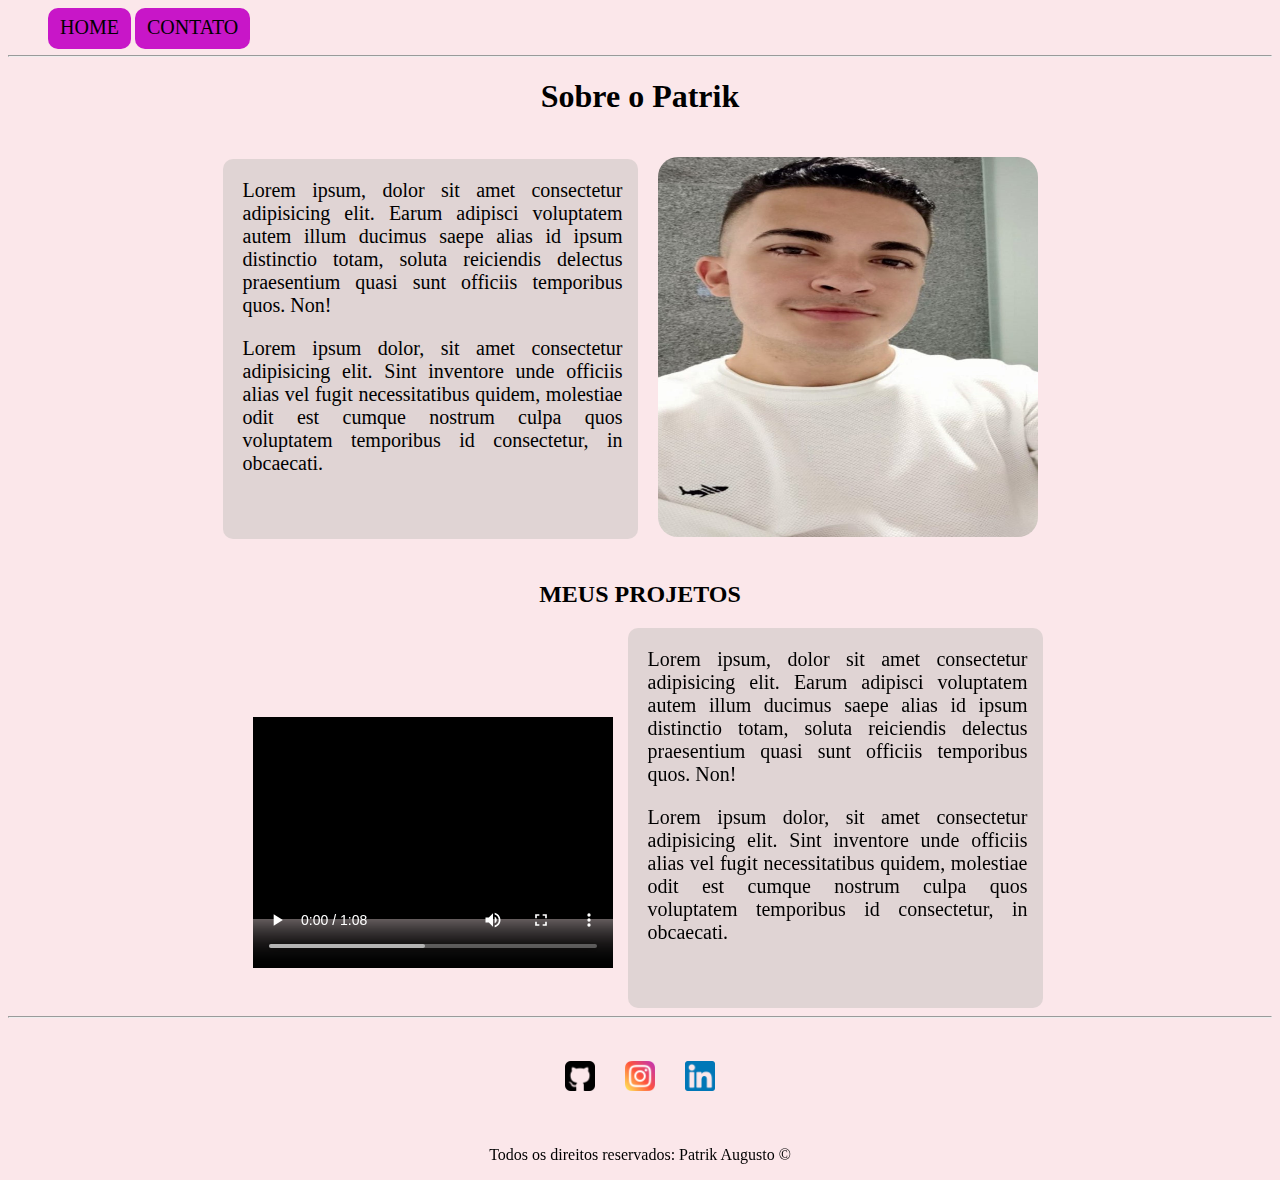
<file: index.html>
<!DOCTYPE html>
<html lang="pt-br">
<head>
    <meta charset="UTF-8">
    <meta http-equiv="X-UA-Compatible" content="IE=edge">
    <meta name="viewport" content="width=device-width, initial-scale=1.0">
    <link rel="stylesheet" href="assets/style.css">
    <title>Portfólio</title>
</head>
<body>
    <div id="menu">
        <ul>
            <li><a href="index.html">HOME</a></li>
            <li><a href="contato.html">CONTATO</a></li>
        </ul>
    </div>
    <hr>
    <h1 class="center">Sobre o Patrik</h1>
    <div class="container">
    <div class="p-30 p-form fundo">
    <p>
        Lorem ipsum, dolor sit amet consectetur adipisicing elit. 
        Earum adipisci voluptatem autem illum ducimus saepe alias
         id ipsum distinctio totam, soluta reiciendis delectus 
         praesentium quasi sunt officiis temporibus quos. Non!
    </p>
    <p>
        Lorem ipsum dolor, sit amet consectetur adipisicing elit.
         Sint inventore unde officiis alias vel fugit necessitatibus 
         quidem, molestiae odit est cumque nostrum culpa quos voluptatem
          temporibus id consectetur, in obcaecati.
    </p>
    </div>      
    <div>
    <img class="bd-50 p-20" src="assets/cadastro.jpg" alt="foto do criador da pagina">
    </div>
</div>
    <div>
        <h2 class="center">
            MEUS PROJETOS
        </h2>
    </div>
    <div class="container">
        <div class="pd-15">
            <video width="360" height="300" controls>
                <source src="assets/zoom_0.mp4" type="video/mp4">
              </video>
            </div>
        <div class="p-30 p-form fundo">
        <p>
            Lorem ipsum, dolor sit amet consectetur adipisicing elit. 
            Earum adipisci voluptatem autem illum ducimus saepe alias
             id ipsum distinctio totam, soluta reiciendis delectus 
             praesentium quasi sunt officiis temporibus quos. Non!
        </p>
        <p>
            Lorem ipsum dolor, sit amet consectetur adipisicing elit.
             Sint inventore unde officiis alias vel fugit necessitatibus 
             quidem, molestiae odit est cumque nostrum culpa quos voluptatem
              temporibus id consectetur, in obcaecati.
        </p>
        </div>      
    </div>
        <hr>
        <div class="container p-20" >
            <a href="https://github.com/" target="_blank"><img class="tm" src="assets/github.png" alt="icone do github"></a>
            <a href="https://www.instagram.com/" target="_blank"><img class="tm" src="assets/instagram.png" alt="icone do instagram"></a>
            <a href="https://www.linkedin.com/" target="_blank"><img class="tm" src="assets/linkedin.png" alt="icone do linkedin"></a>
        </div>
        <footer class="center">
           <p> Todos os direitos reservados: Patrik Augusto &copy;</p>
        </footer>
</body>
</html>
</file>
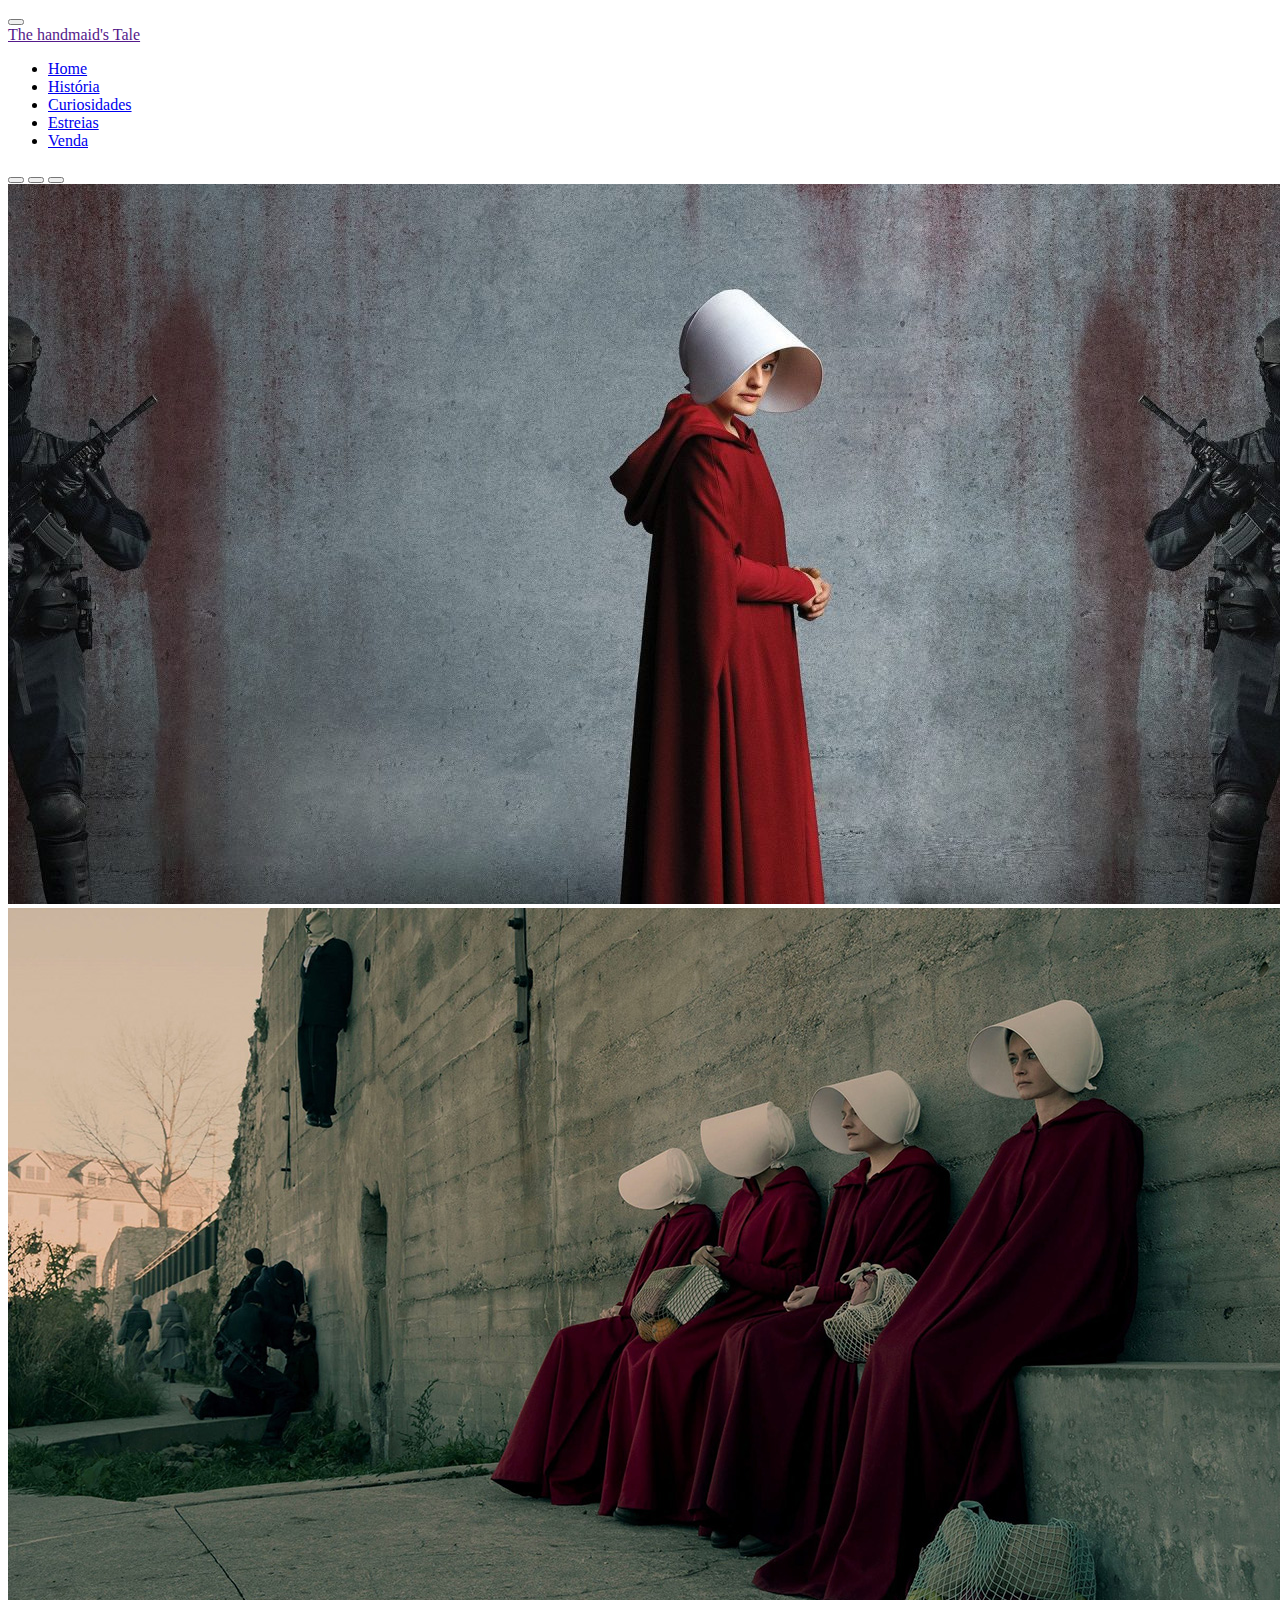
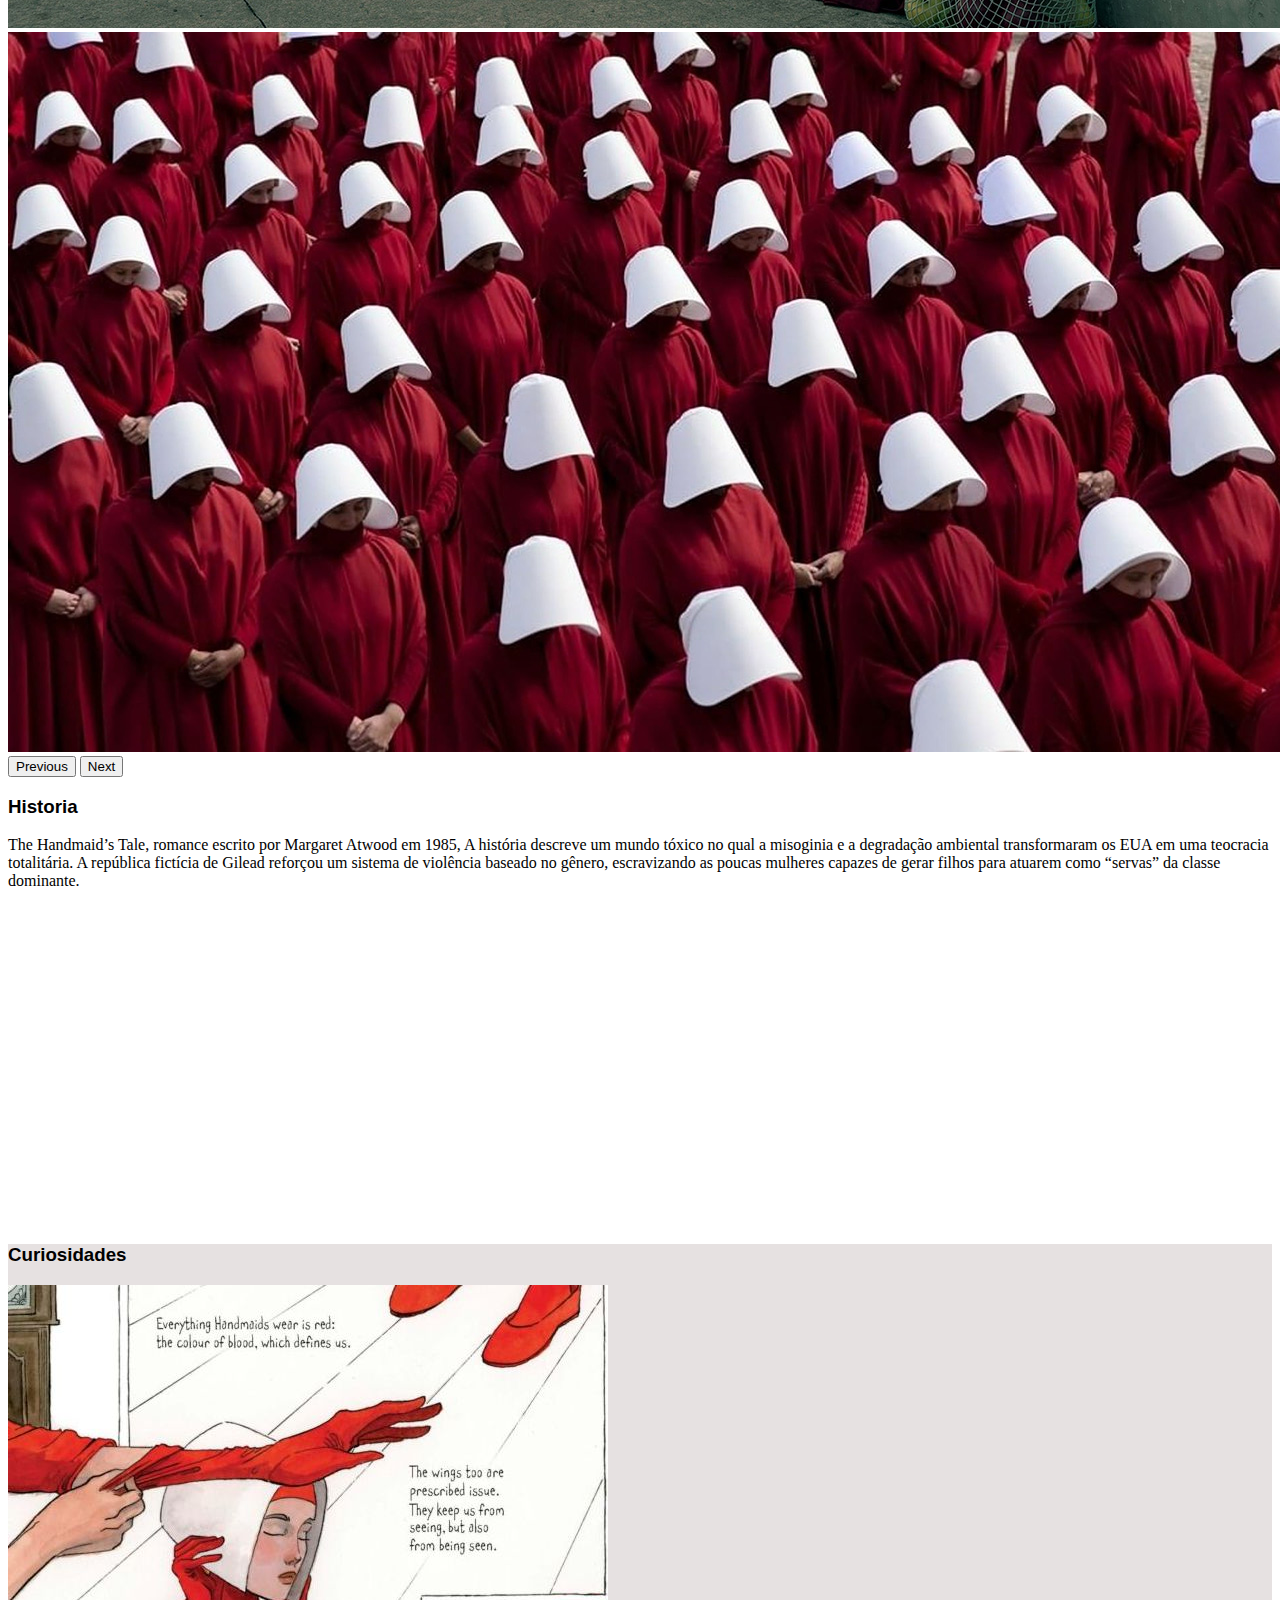
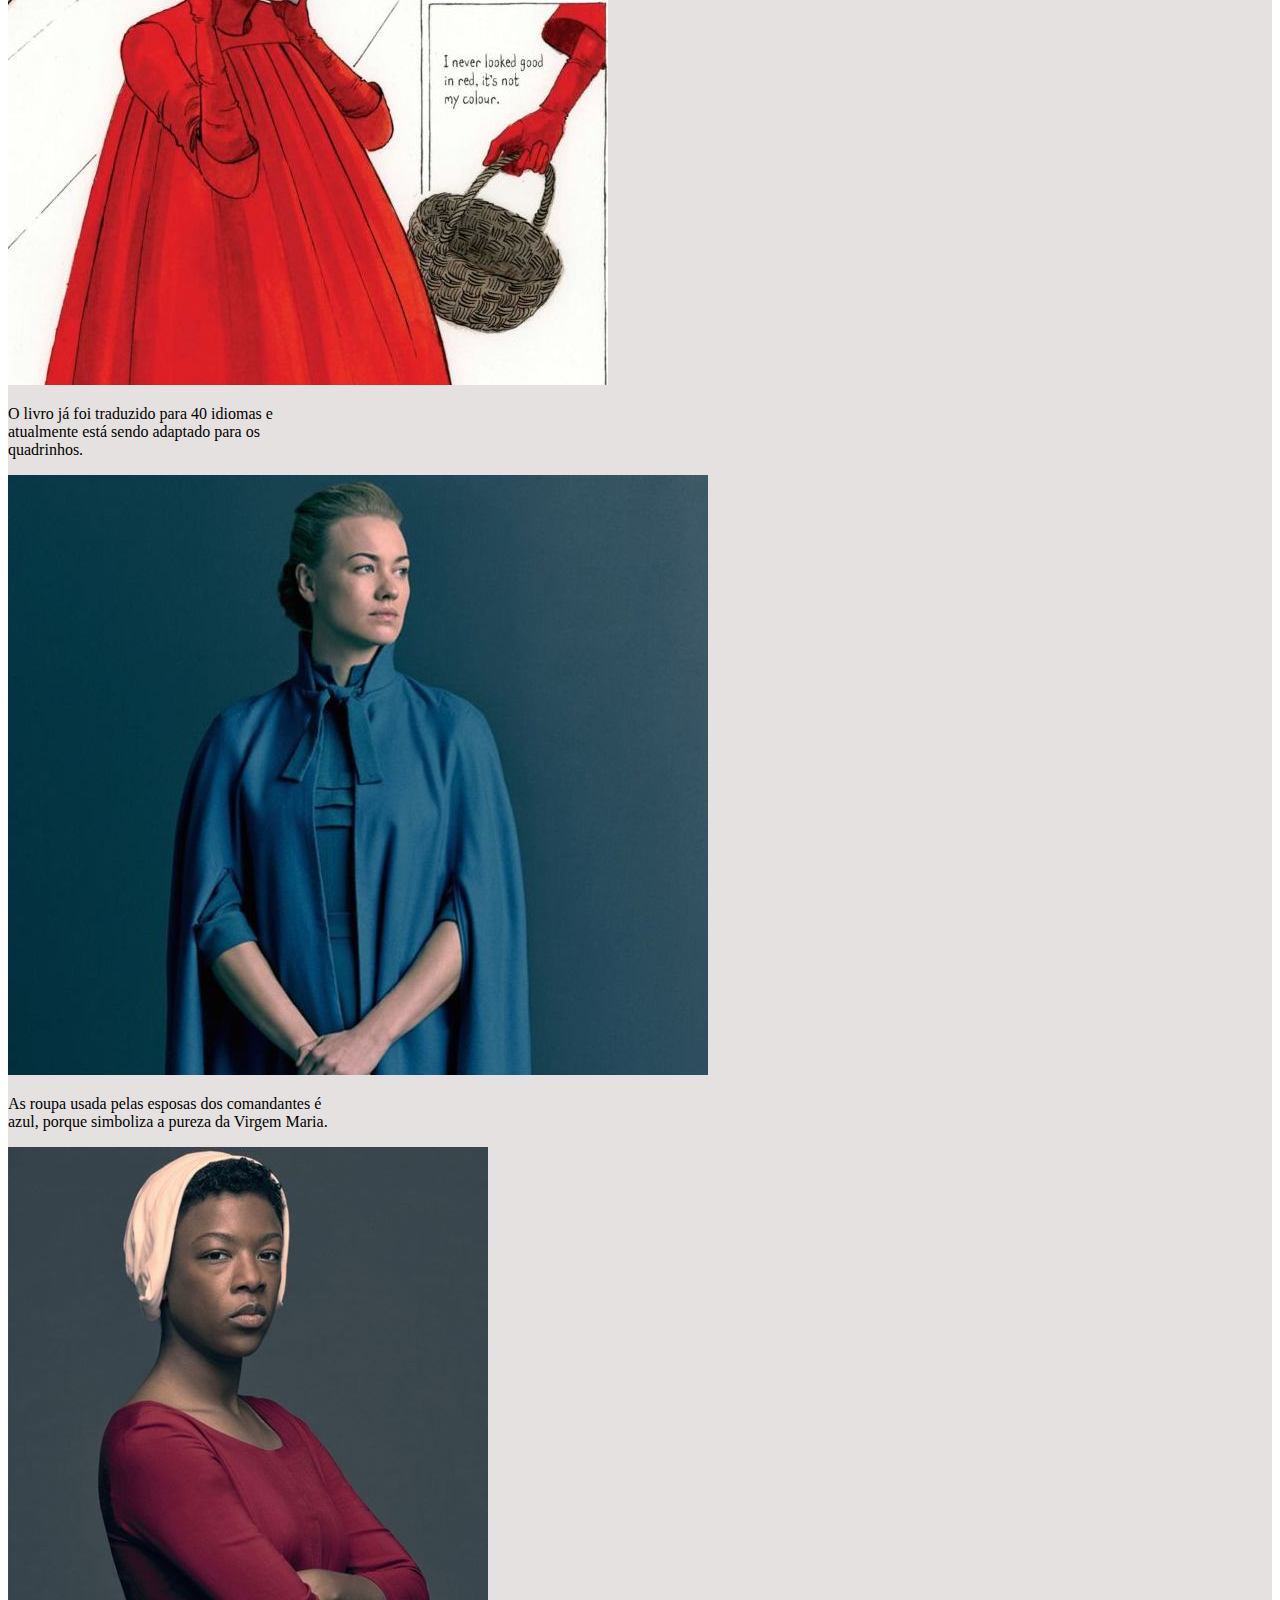
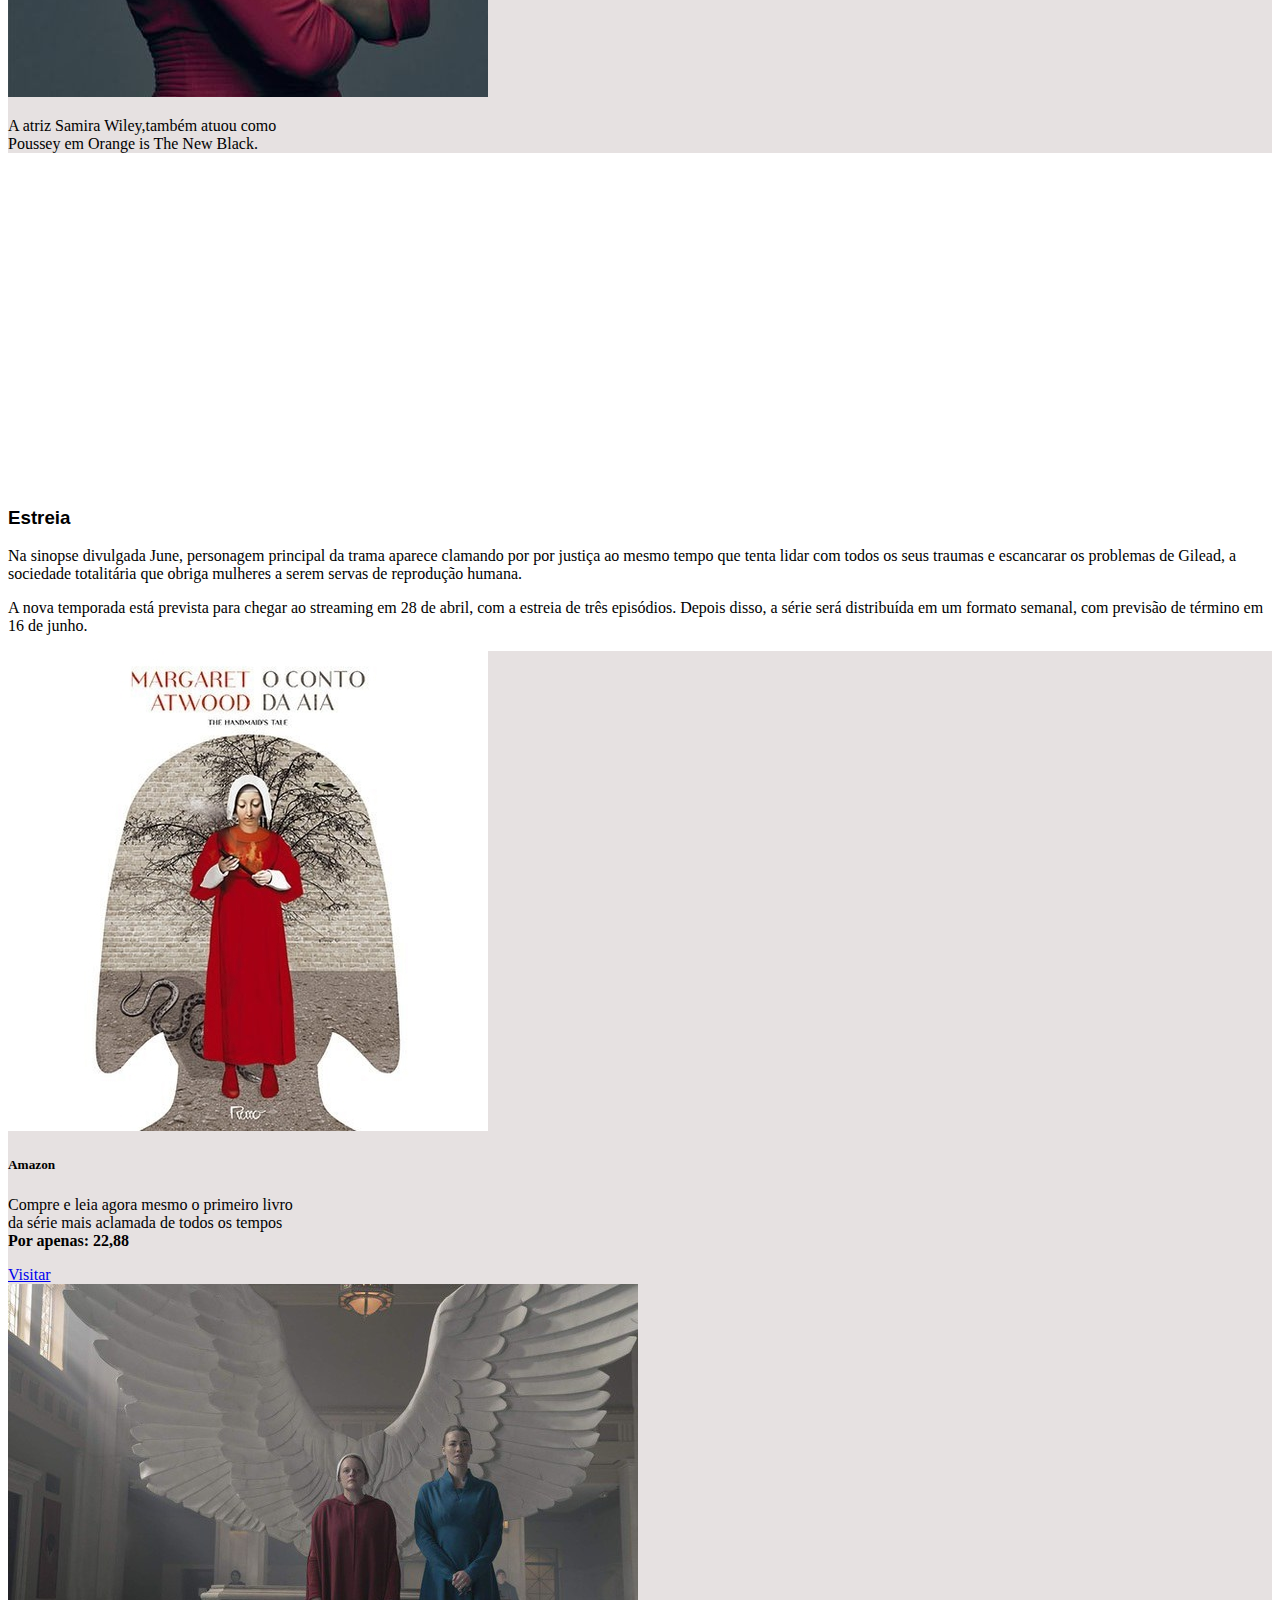
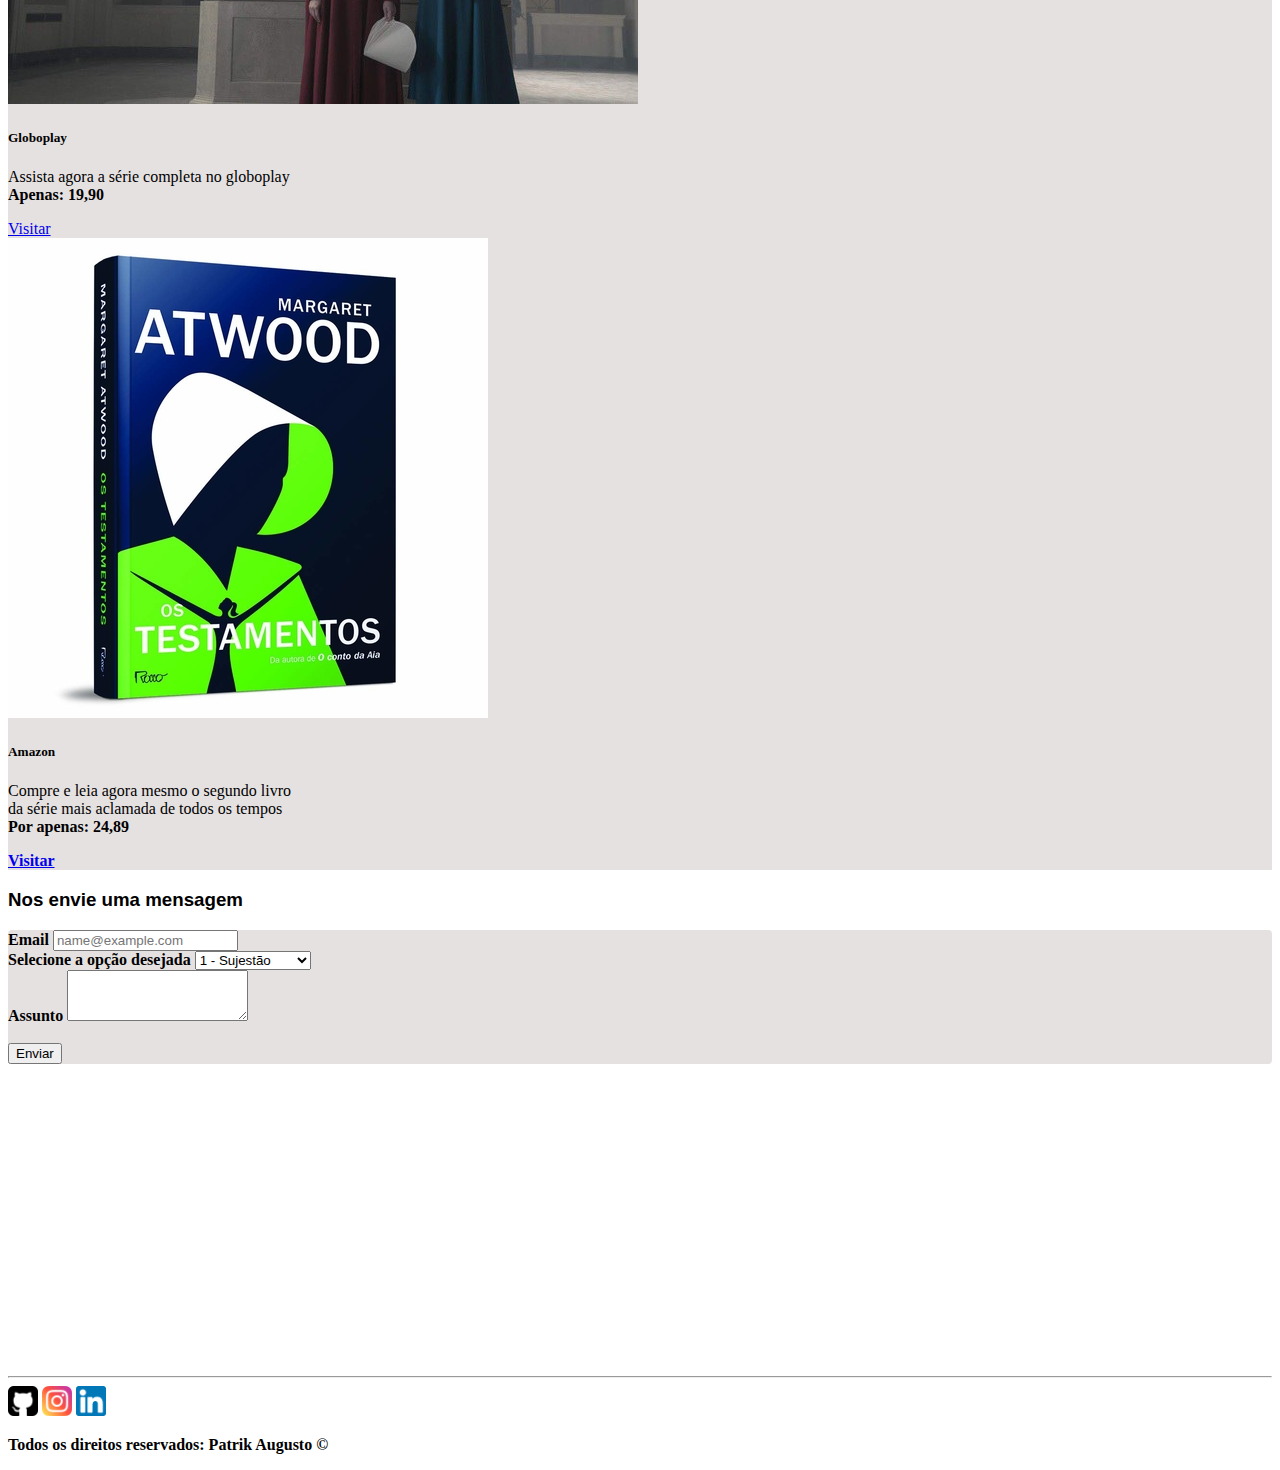
<file: landPage/index.html>
<!DOCTYPE html>
<html lang="pt-br">
<head>
    <meta charset="UTF-8">
    <meta http-equiv="X-UA-Compatible" content="IE=edge">
    <meta name="viewport" content="width=device-width, initial-scale=1.0">
    <link href="https://cdn.jsdelivr.net/npm/bootstrap@5.0.0-beta3/dist/css/bootstrap.min.css"
     rel="stylesheet" integrity="sha384-eOJMYsd53ii+scO/bJGFsiCZc+5NDVN2yr8+0RDqr0Ql0h+rP48ckxlpbzKgwra6" 
     crossorigin="anonymous">
    <title>The handmaid's tale</title>
</head>
<body>
    <!-- menu -->
    
    <nav class="navbar fixed-top navbar-expand-lg navbar-dark bg-dark ">
        <div class="container-fluid" id="hom">
          <button class="navbar-toggler" type="button" data-bs-toggle="collapse" data-bs-target="#navbarTogglerDemo01" aria-controls="navbarTogglerDemo01" aria-expanded="false" aria-label="Toggle navigation">
            <span class="navbar-toggler-icon"></span>
          </button>
          <div class="collapse navbar-collapse" id="navbarTogglerDemo01">
            <a class="navbar-brand text-light" href="">The handmaid's Tale</a>
            <ul class="navbar-nav me-auto mb-2 mb-lg-0">
              <li class="nav-item">
                <a class="nav-link active text-light" aria-current="page" href="#hom">Home</a>
              </li>
              <li class="nav-item">
                <a class="nav-link text-light" href="#historia">História</a>
              </li>
              <li class="nav-item">
                <a class="nav-link text-light" href="#curiosidade" tabindex="-1" aria-disabled="true">Curiosidades</a>
              </li>
              <li class="nav-item">
                <a class="nav-link text-light" href="#estreia" tabindex="-1" aria-disabled="true">Estreias</a>
              </li>
              <li class="nav-item">
                <a class="nav-link text-light" href="#vendas" tabindex="-1" aria-disabled="true">Venda</a>
              </li>
            </ul>
          </div>
        </div>
      </nav>
      <!-- /menu -->

      <!-- Carrosel -->
      <div id="carouselExampleIndicators" class="carousel slide" data-bs-ride="carousel">
        <div class="carousel-indicators">
          <button type="button" data-bs-target="#carouselExampleIndicators" data-bs-slide-to="0" class="active" aria-current="true" aria-label="Slide 1"></button>
          <button type="button" data-bs-target="#carouselExampleIndicators" data-bs-slide-to="1" aria-label="Slide 2"></button>
          <button type="button" data-bs-target="#carouselExampleIndicators" data-bs-slide-to="2" aria-label="Slide 3"></button>
        </div>
        <div class="carousel-inner">
          <div class="carousel-item active">
            <img src="assets/foto1.jpg" class="d-block w-100" alt="...">
          </div>
          <div class="carousel-item">
            <img src="assets/foto2.jpg" class="d-block w-100" alt="...">
          </div>
          <div class="carousel-item">
            <img src="assets/foto3.jpg" class="d-block w-100" alt="...">
          </div>
        </div>
        <button class="carousel-control-prev" type="button" data-bs-target="#carouselExampleIndicators" data-bs-slide="prev">
          <span class="carousel-control-prev-icon" aria-hidden="true"></span>
          <span class="visually-hidden">Previous</span>
        </button>
        <button class="carousel-control-next" type="button" data-bs-target="#carouselExampleIndicators" data-bs-slide="next">
          <span class="carousel-control-next-icon" aria-hidden="true"></span>
          <span class="visually-hidden">Next</span>
        </button>
      </div>
      <!-- Carrosel -->

      <!-- Historia -->
      <div class="container" id="historia">
      <div class="row mt-5 mb-5" >
          <div class="col-md-6 lead">
              <h3 style="font-family:sans-serif;">Historia</h3>
              <p class="text-justify">
                The Handmaid’s Tale, 
                romance escrito por Margaret Atwood em 1985,  
                 A história descreve um mundo tóxico no qual a misoginia e a 
                 degradação ambiental transformaram os EUA em uma teocracia totalitária. 
                 A república fictícia de Gilead reforçou um sistema de violência baseado 
                 no gênero, escravizando as poucas mulheres capazes de gerar filhos para 
                 atuarem como “servas” da classe dominante.
              </p>
          </div>
          <div class="col-md-6">
            <iframe width="560" height="315" src="https://www.youtube.com/embed/TSSyU2uEusQ" 
            title="YouTube video player" frameborder="0" allow="accelerometer; autoplay; clipboard-write; 
            encrypted-media; gyroscope; picture-in-picture" allowfullscreen></iframe>
          </div>
      </div>
    </div>
      <!-- /historia -->

      <!-- Curiosidades -->
      
      <div class="container-xl ">
      <div class="row " id="curiosidade" style="background-color: rgb(230, 225, 225);">
        <h3 class="text-center mt-4" style="font-family:sans-serif;">Curiosidades</h3>
      <div class="col-md-4 mb-3">
        <div class="card" style="width: 20rem;">
          <img class="card-img-top" src="assets/card5.jpg" alt="Imagem de capa do card">
          <div class="card-body">
            <p class="card-text">O livro já foi traduzido para 40 idiomas e atualmente está sendo adaptado para os quadrinhos.</p>
          </div>
      </div>
        </div>
      <div class="col-md-4 mt-3 mb-3">
      <div class="card" style="width: 20rem;">
        <img class="card-img-top" src="assets/card2.jpg" alt="Imagem de capa do card">
        <div class="card-body">
          <p class="card-text">As roupa usada pelas esposas dos comandantes é azul, porque simboliza a pureza da Virgem Maria.</p>
        </div>
    </div>
      </div>
      <div class="col-md-4  mb-3">
      <div class="card" style="width: 20rem;">
        <img class="card-img-top" src="assets/card3.jpg" alt="Imagem de capa do card">
        <div class="card-body">
          <p class="card-text">A atriz Samira Wiley,também atuou como Poussey em Orange is The New Black.</p>
                </div>
            </div>
        </div>
        </div>
        </div>
        <!-- /curiosidades -->
        <!-- Estreia -->
        <div class="container">
    <div class="row mt-5 mb-5" id="estreia">
        <div class="col-md-6">
            <iframe class="mr-5 pr-5" width="560" height="315" src="https://www.youtube.com/embed/VvRQHaAe9MA"
             title="YouTube video player" frameborder="0" allow="accelerometer; autoplay; 
             clipboard-write; encrypted-media; gyroscope; picture-in-picture" allowfullscreen></iframe>
        </div>
        <div class="col-md-6 lead">
            <h3 style="font-family:sans-serif;">Estreia</h3>
            <p>
                Na sinopse divulgada June, personagem principal da trama aparece clamando por
                 por justiça ao mesmo tempo que tenta lidar com todos os seus traumas
                 e escancarar os problemas de Gilead, a sociedade totalitária que obriga 
                 mulheres a serem servas de reprodução humana.
            </p>
            <p>
                A nova temporada está prevista para chegar ao streaming em 28 de abril, 
                com a estreia de três episódios. Depois disso, a série será distribuída 
                em um formato semanal, com previsão de término em 16 de junho.
            </p>
        </div>
    </div>
</div>
<!-- /estreia -->

<!-- vendas -->
    <div class="container-xl">
        <div class="row " style="background-color: rgb(230, 225, 225);">
                <div class="col-md-4 mb-5 mt-5 " id="vendas">
                    <div class="card" style="width: 18rem;">
                        <img class="card-img-top" src="assets/livro1.jpg" alt="Imagem de capa do card">
                        <div class="card-body">
                          <h5 class="card-title">Amazon</h5>
                          <p class="card-text">Compre e leia agora mesmo o primeiro livro da série mais aclamada de todos os tempos<br><strong>Por apenas: 22,88</strong></p>
                          <a href="https://www.amazon.com.br/Conto-Aia-Margaret-Atwood/dp/8532520669 "target="_blank" class="btn btn-success">Visitar</a>
                        </div>
                      </div>
                    </div>
                    <div class="col-md-4 mb-5 mt-5">
                        <div class="card" style="width: 18rem;">
                            <img class="card-img-top" src="assets/serie.jpg" alt="Imagem de capa do card">
                            <div class="card-body">
                              <h5 class="card-title">Globoplay</h5>
                              <p class="card-text">Assista agora a série completa no globoplay<br><strong>Apenas: 19,90</strong></p>
                              <a href="https://globoplay.globo.com/assine/the-handmaids-tale/?dclid=&gclid=Cj0KCQjw4ImEBhDFARIsAGOTMj-Z5SAsybVLWYiss1E1qeY_7kUwSEYOTk8dIssUjxLE_dy5IjMSew8aAuPJEALw_wcB" target="_blank" class="btn btn-success">Visitar</a>
                            </div>
                          </div>
                        </div>
                    <div class="col-md-4 mb-5 mt-5">
                        <div class="card" style="width: 18rem;">
                            <img class="card-img-top" src="assets/livro2.jpg" alt="Imagem de capa do card">
                            <div class="card-body">
                              <h5 class="card-title">Amazon</h5>
                                 <p class="card-text">Compre e leia agora mesmo o segundo livro da série mais aclamada de todos os tempos<br><strong>Por apenas: 24,89</p>
                              <a href="https://www.amazon.com.br/Os-Testamentos-Margaret-Atwood/dp/8532531563/ref=asc_df_8532531563/?tag=googleshopp00-20&linkCode=df0&hvadid=379728827953&hvpos=&hvnetw=g&hvrand=14934132139024298594&hvpone=&hvptwo=&hvqmt=&hvdev=c&hvdvcmdl=&hvlocint=&hvlocphy=1001773&hvtargid=pla-847404063014&psc=1" target="_blank" class="btn btn-success">Visitar</a>
                            </div>
                          </div>
                        </div>
        </div>
    </div>
        <!-- Formulario -->
        <div class="container">
            <h3 class=" mt-5 mb-3" style="font-family:sans-serif;">Nos envie uma mensagem</h3>
            <div class="row">
                <div class="col-md-6 mt-2 mb-5" style="background-color: rgb(230, 225, 225); border-radius: 4px;" >
        <form>
            <div class="form-group mb-3 mt-2">
              <label for="exampleFormControlInput1" style="font-family:'Times New Roman';">Email</label>
              <input type="email" class="form-control" id="email" placeholder="name@example.com" onkeyup="validaEmail()">
              <div id="txtEmail"></div>
            </div>
            <div class="form-group mb-3">
              <label for="exampleFormControlSelect1" style="font-family:'Times New Roman';">Selecione a opção desejada</label>
              <select class="form-control">
                <option>1 - Sujestão</option>
                <option>2 - Reclamação</option>
                <option>3 - Elogio</option>
              </select>
            </div>
            <div class="form-group">
              <label for="exampleFormControlTextarea1" style="font-family:'Times New Roman';">Assunto</label>
              <textarea class="form-control" id="assunto" rows="3" onkeyup="validaAssunto()"></textarea>
              <div id="txtAssunto"></div>
            </div>
            <br>
            <button type="button mt-3" class="btn btn-primary mb-2" onclick="enviar()">Enviar</button>
          </form>  
          </div>
          <div class="col-md-6 mt-4 mb-5">
          <iframe src="https://www.google.com/maps/embed?pb=!1m18!1m12!1m3!1d3657.1818439837953!2d-46.
          65733478103552!3d-23.5619116615171!2m3!1f0!2f0!3f0!3m2!1i1024!2i768!4f13.1!3m3!1m2!1s0x94ce59
          c8da0aa315%3A0xd59f9431f2c9776a!2sAv.%20Paulista%2C%20S%C3%A3o%20Paulo%20-%20SP!5e0!3m2!1spt-BR!
          2sbr!4v1619180046741!5m2!1spt-BR!2sbr" width="400" height="300" style="border:0;" 
          allowfullscreen="" loading="lazy"></iframe>
        </div>
    </div>
</div>
</div>
<hr>
<div class="container text-center">
<footer>
    <a href="https://github.com/" target="_blank"><img class="tm" src="assets/github.png" alt="icone do github" style="width: 30px;"></a>
    <a href="https://www.instagram.com/" target="_blank"><img class="tm" src="assets/instagram.png" alt="icone do instagram" style="width: 30px;"></a>
    <a href="https://www.linkedin.com/" target="_blank"><img class="tm" src="assets/linkedin.png" alt="icone do linkedin" style="width: 30px;"></a>
    <p class="mt-2"> Todos os direitos reservados: Patrik Augusto &copy;</p>
</footer>
</div>
    <script src="assets/script.js"></script>
    <script src="https://cdn.jsdelivr.net/npm/bootstrap@5.0.0-beta3/dist/js/bootstrap.bundle.min.js" 
    integrity="sha384-JEW9xMcG8R+pH31jmWH6WWP0WintQrMb4s7ZOdauHnUtxwoG2vI5DkLtS3qm9Ekf" 
    crossorigin="anonymous"></script>
</body>
</html>
</file>
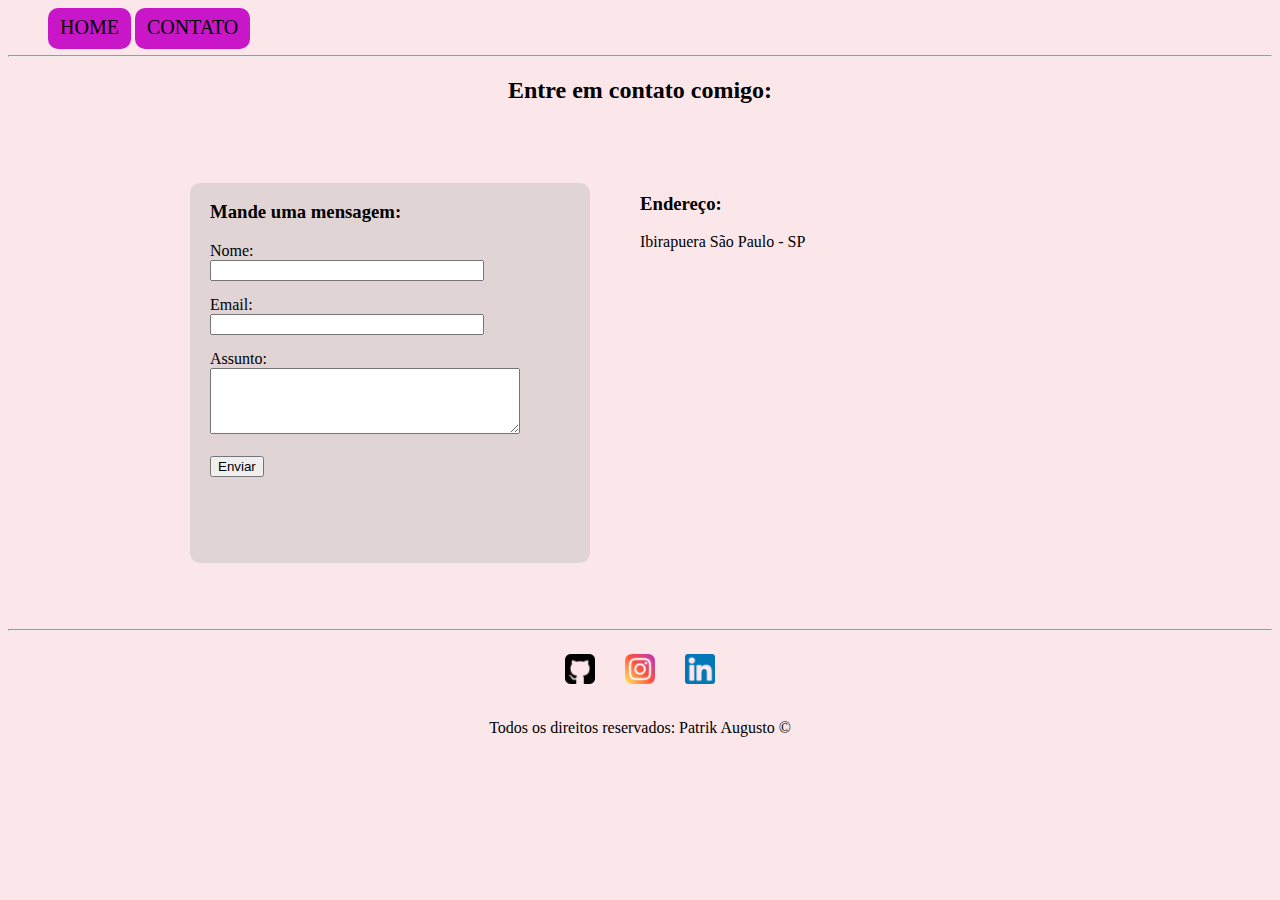
<file: contato.html>
<!DOCTYPE html>
<html lang="pt-br">
    <head>
        <meta charset="utf-8">
        <meta name="viewport" content="width=device-width, initial-scale=1.0">
        <link rel="stylesheet" href="assets/style.css">
        <title>
            Meu contato
        </title>
    </head>
    <body>
        <div id="menu">
            <ul>
                <li><a href="index.html">HOME</a></li>
                <li><a href="contato.html">CONTATO</a></li>
            </ul>
        </div>
        <hr>
        <h2 class="center">Entre em contato comigo:</h2>

        <div class="container">
            <div class="p-form fundo">
                <h3>Mande uma mensagem: </h3>
                <form>
                    <label  class="tm-ht" for="nome" >Nome:</label>
                    <input type="text" id="nome" onkeyup='validaNome()'>
                    <div id="txtNome"></div>

                    <label class="tm-ht" for="email" >Email:</label>
                    <input type="email" id="email" onkeyup="validaEmail()">
                    <div id="txtEmail"></div>

                    <label class="tm-ht" for="assunto" >Assunto:</label>
                    <textarea name="assunto" id="assunto" cols="36" rows="4" onkeyup="validaAssunto()"></textarea>
                    <div id="txtAssunto"></div>
                    <br>
                    <button onclick="enviar()">Enviar</button>
                </form>
            </div>
            <div class="mg-50">  
        <h3>Endereço: </h3>
        <p>
            Ibirapuera São Paulo - SP
        </p>
        <iframe src="https://www.google.com/maps/embed?pb=!1m18!1m12!1m3!1d14626.
        088560765924!2d-46.67136467801852!3d-23.585600039454707!2m3!1f0!2f0!3f0!
        3m2!1i1024!2i768!4f13.1!3m3!1m2!1s0x94ce59e6f06b0f89%3A0x43617829f701baf
        6!2sIbirapuera%2C%20S%C3%A3o%20Paulo%20-%20SP!5e0!3m2!1spt-BR!2sbr!4v16
        18598196412!5m2!1spt-BR!2sbr" width="400" height="300" style="border:0;" 
        allowfullscreen="" loading="lazy" id="mapa" onmousemove="mapaZoom()" onmouseout="mapaNormal()"></iframe>
            </div>
        </div>
        <hr>
        <div class="container" >
            <a href="https://github.com/" target="_blank"><img class="tm" src="assets/github.png" alt="icone do github"></a>
            <a href="https://www.instagram.com/" target="_blank"><img class="tm" src="assets/instagram.png" alt="icone do instagram"></a>
            <a href="https://www.linkedin.com/" target="_blank"><img class="tm" src="assets/linkedin.png" alt="icone do linkedin"></a>
        </div>
        <footer class="center">
           <p> Todos os direitos reservados: Patrik Augusto &copy;</p>
        </footer>
        <script src="assets/script.js"></script>
    </body>
</html>
</file>
<file: assets/style.css>
/*Estilos index.html*/
.center{
    text-align: center;

}
.container{
    display: flex;
    flex-flow: row ;
    justify-content: center;
    align-items: center;
}
#menu li{
    display: inline;
    padding: 12px;
    background-color: rgb(200, 22, 200);
    border-radius: 10px;
    box-shadow:rgb(80, 17, 80) ;
}

#menu li a{
    text-decoration: none;
    color: black;
    font-size: 20px;
}
#menu li a:hover{
    color:white;
}
.p-30{
    font-size: 20px;
    justify-content: center;
    padding-right: 15px;
}
.bd-50{
    border-radius: 40px;
    width: 380px;
    height: 380px;
}
.p-20{
    padding: 20px;
}
.fundo{
    background-color: rgb(224, 212, 212);
    border-radius: 10px;
    text-align: justify;
    width: 380px;
    height: 380px;
}
.pd-15{
    padding: 15px;
    padding-bottom: 10px;
}
body{
    background-color: rgb(251, 231, 234);
}
.tm {
    width: 30px;
    height: 30px;
    padding: 15px;
}

/* Estilos da página de contato*/
.mg-50{
    margin: 50px;
}
.p-form{
    padding-left: 20px;
}
.tm-ht{
    display: block;
    width: 100%;
    margin-top: 15px;
}
</file>
